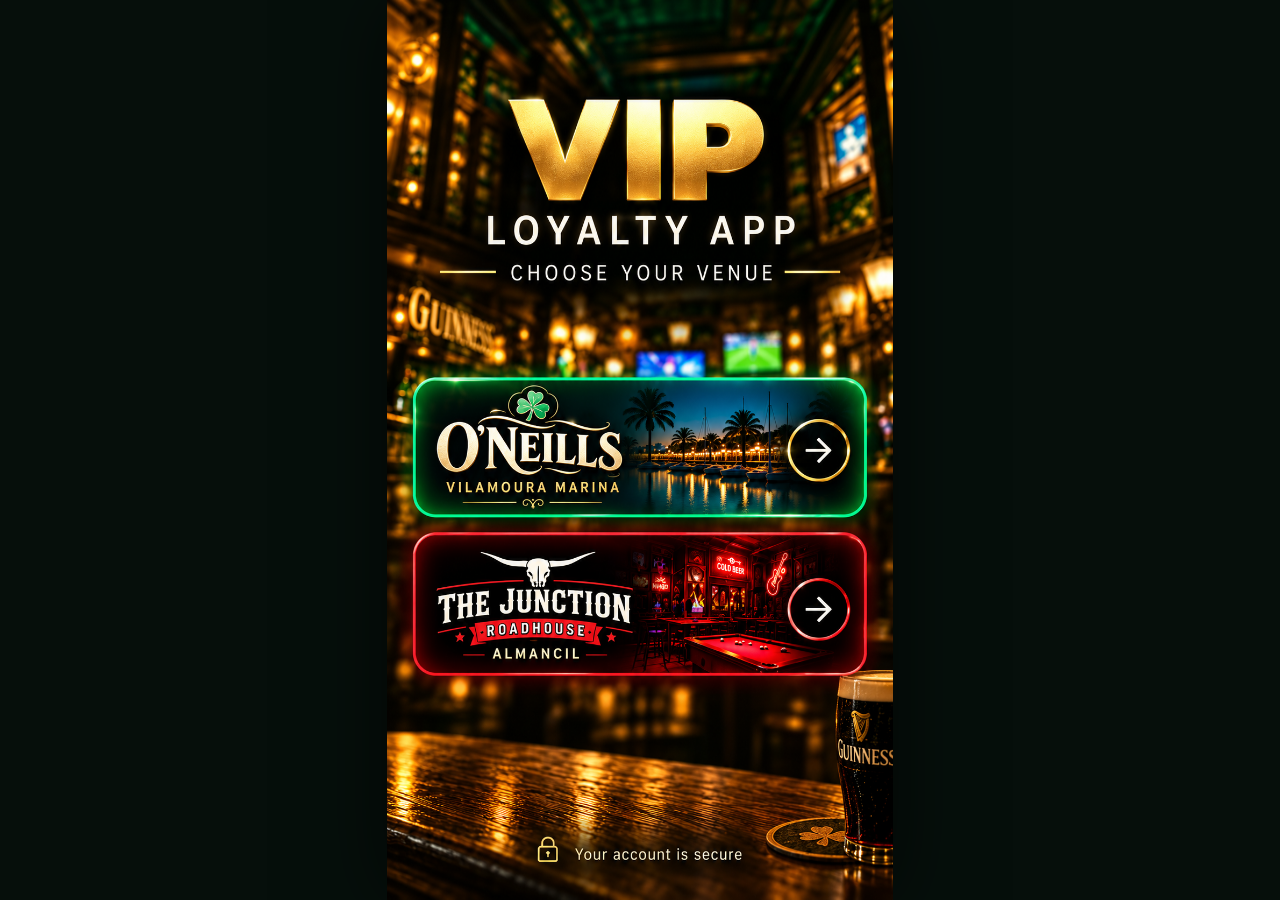
<file: index.html>
<!doctype html>
<html lang="en">
<head>
  <meta charset="utf-8" />
  <meta name="viewport" content="width=device-width, initial-scale=1, viewport-fit=cover" />
  <meta name="theme-color" content="#07130d" />
  <meta name="description" content="VIP Loyalty App for O'Neills Vilamoura Marina and The Junction Roadhouse Almancil." />
  <title>VIP Loyalty App | O'Neills & The Junction</title>
  <link rel="stylesheet" href="styles.css" />
  <script src="app.js" defer></script>
  <script src="admin-access.js" defer></script>
  <link rel="manifest" href="/manifest.webmanifest">
<link rel="apple-touch-icon" href="/icons/vip-180.png">
<script src="/vip-install.js" defer></script>
<script src="/android-screen-fix.js" defer></script>
</head>
<body>
  <main id="app">
    <!-- Existing, approved home graphic. Two REAL clickable buttons overlay the printed artwork. -->
    <section class="home-screen" id="home-screen" aria-label="Choose your venue">
      <div class="home-artwork">
        <img src="assets/vip-home.png" alt="VIP Loyalty App. Choose your venue." draggable="false" />
        <button class="venue-hitarea venue-oneills" type="button" data-venue="oneills" aria-label="O'Neills, Vilamoura Marina"></button>
        <button class="venue-hitarea venue-junction" type="button" data-venue="junction" aria-label="The Junction Roadhouse, Almancil"></button>
      </div>
    </section>

    <!-- Each venue gets its OWN background, exact logo and accent colour. -->
    <section class="login-screen is-hidden" id="login-screen" aria-label="Member login">
      <div class="login-content">
        <button id="back-button" type="button" class="back-button" aria-label="Back to venue selection"><span aria-hidden="true">←</span> Choose venue</button>
        <header class="brand-header">
          <img class="venue-logo" id="venue-logo" src="assets/oneills-logo.png" alt="O'Neills Vilamoura Marina logo" />
          <p class="brand-eyebrow">VIP LOYALTY APP</p>
        </header>
        <section class="login-panel" aria-labelledby="login-title">
          <h1 id="login-title">Member Login</h1>
          <p class="login-intro">Enter your membership number and 4-digit PIN.</p>
          <form id="login-form" novalidate>
            <label for="member-number">Member number</label>
            <div class="field-shell"><span class="field-icon" aria-hidden="true"><svg viewBox="0 0 24 24" width="20" height="20" fill="none" stroke="currentColor" stroke-width="1.8" stroke-linecap="round" stroke-linejoin="round"><circle cx="12" cy="8" r="4"/><path d="M4 21v-2a8 8 0 0 1 16 0v2"/></svg></span><input id="member-number" type="text" placeholder="e.g. ON-0001" required autocapitalize="characters" maxlength="20" autocomplete="username" spellcheck="false" /></div>
            <label for="pin">4-digit PIN</label>
            <div class="field-shell"><span class="field-icon" aria-hidden="true"><svg viewBox="0 0 24 24" width="20" height="20" fill="none" stroke="currentColor" stroke-width="1.8" stroke-linecap="round" stroke-linejoin="round"><rect x="4" y="10" width="16" height="11" rx="2"/><path d="M8 10V7a4 4 0 0 1 8 0v3"/></svg></span><input id="pin" type="password" inputmode="numeric" pattern="[0-9]{4}" maxlength="4" placeholder="••••" required autocomplete="current-password" /><button type="button" class="pin-toggle" id="pin-toggle" aria-label="Show PIN" aria-pressed="false">Show</button></div>
            <button id="login-button" class="login-button" type="submit">LOG IN <span aria-hidden="true">→</span></button>
          </form>
          <button id="forgot-pin" type="button" class="forgot-pin">Forgot your PIN?</button>
          <p id="status-message" class="status-message" role="status" aria-live="polite">Design preview only. Secure login will be connected to Supabase next.</p>
        </section>
        <footer class="login-footer"><span class="footer-lock" aria-hidden="true"><svg viewBox="0 0 24 24" width="16" height="16" fill="none" stroke="currentColor" stroke-width="1.7" stroke-linecap="round" stroke-linejoin="round"><rect x="5" y="10" width="14" height="11" rx="2"/><path d="M8 10V7a4 4 0 0 1 8 0v3"/></svg></span> Your membership is private and secure</footer>
      </div>
    </section>
  </main>
</body>
</html>
</file>
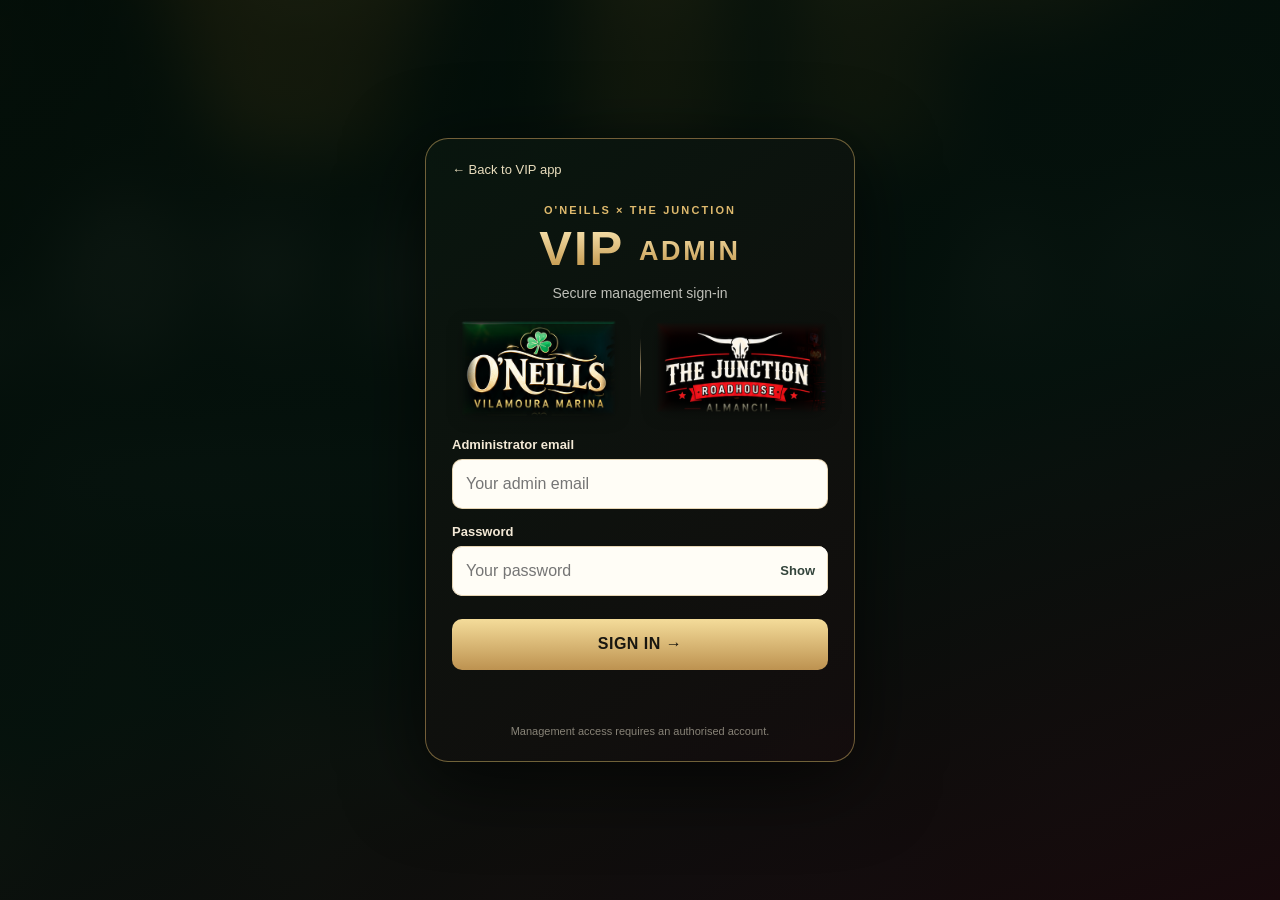
<file: admin.html>
<!doctype html>
<html lang="en">
<head>
  <meta charset="utf-8">
  <meta name="viewport" content="width=device-width, initial-scale=1, viewport-fit=cover">
  <meta name="theme-color" content="#0d120e">
  <meta name="robots" content="noindex, nofollow">
  <title>Administrator Sign In | VIP Loyalty App</title>
  <link rel="stylesheet" href="admin.css">
  <script src="admin.js" defer></script>
</head>
<body>
  <main class="admin-page">
    <div class="admin-card">
      <a class="back-link" href="/">← Back to VIP app</a>
      <p class="eyebrow">O'NEILLS × THE JUNCTION</p>
      <h1>VIP <span>ADMIN</span></h1>
      <p class="subtitle">Secure management sign-in</p>
      <div class="venue-brands" aria-label="O'Neills and The Junction">
        <img src="assets/oneills-logo.png" alt="O'Neills Vilamoura Marina logo">
        <span aria-hidden="true"></span>
        <img src="assets/junction-logo.png" alt="The Junction Roadhouse logo">
      </div>
      <form id="admin-login-form" novalidate>
        <label for="admin-email">Administrator email</label>
        <input id="admin-email" type="email" autocomplete="username" inputmode="email" required maxlength="254" placeholder="Your admin email">
        <label for="admin-password">Password</label>
        <div class="password-row">
          <input id="admin-password" type="password" autocomplete="current-password" required placeholder="Your password">
          <button id="show-password" type="button" aria-pressed="false">Show</button>
        </div>
        <button id="admin-submit" class="primary-button" type="submit">SIGN IN →</button>
      </form>
      <p class="message" id="admin-message" role="status" aria-live="polite"></p>
      <section id="login-success" hidden aria-labelledby="success-title">
        <h2 id="success-title">Access verified</h2>
        <p id="success-detail">Your administrator account is authenticated.</p>
        <p class="next-step">The management dashboard is the next build step.</p>
        <a class="return-link" href="/">Return to VIP app</a>
      </section>
      <p class="footer">Management access requires an authorised account.</p>
    </div>
  </main>
</body>
</html>
</file>
<file: styles.css>
/* VIP Loyalty App — Step 1. Real venue selection buttons + two branded login screens. */
:root { font-family: Arial, Helvetica, sans-serif; color: #f7f4ea; background: #07100a; -webkit-font-smoothing: antialiased; }
* { box-sizing: border-box; }
html,body { margin: 0; min-height: 100%; }
body { min-height: 100svh; }
button,input { font: inherit; }
button { cursor: pointer; }
.is-hidden { display: none !important; }
/* Home art scales as a single piece; click areas remain aligned at every width. */
.home-screen { min-height: 100svh; display: flex; justify-content: center; background: #060f0b; }
.home-artwork { position: relative; width: min(100%,530px); line-height: 0; box-shadow: 0 0 80px #0009; }
.home-artwork > img { display: block; width: 100%; height: auto; user-select: none; }
.venue-hitarea { position: absolute; z-index: 2; left: 5.1%; width: 89.2%; border: 2px solid transparent; background: transparent; border-radius: 25px; -webkit-tap-highlight-color: transparent; }
.venue-oneills { top: 41.4%; height: 15.4%; }
.venue-junction { top: 58.3%; height: 15.6%; }
.venue-oneills:hover { box-shadow: 0 0 25px #1aff8888; }
.venue-junction:hover { box-shadow: 0 0 25px #ff405888; }
.venue-hitarea:focus-visible { outline: 3px solid white; outline-offset: -3px; }
/* Full-screen venue login backgrounds use the matching approved branding. */
.login-screen { --accent: #eac978; --tint: 10,23,15; position: relative; isolation: isolate; display:flex; justify-content:center; min-height:100svh; padding: 0 0 env(safe-area-inset-bottom,0); overflow:hidden; background:#09120e; }
.login-screen::before { content:""; position:absolute; inset:0; z-index:-2; background: center center / cover no-repeat url('assets/oneills-login-bg.jpg'); }
.login-screen::after { content:""; position:absolute; inset:0; z-index:-1; background:linear-gradient(180deg,#02080777 0%,#07140caa 36%,#06100df5 78%,#010704 100%); }
.login-screen.junction-theme { --accent: #ff4b50; --tint: 31,5,8; background:#1a080c; }
.login-screen.junction-theme::before { background-image:url('assets/junction-login-bg.jpg'); }
.login-screen.junction-theme::after { background:linear-gradient(180deg,#16040877 0%,#210408d4 35%,#110608f5 80%,#050304 100%); }
.login-content { width:min(100%,480px); min-height:100svh; display:flex; flex-direction:column; align-items:stretch; padding:calc(20px + env(safe-area-inset-top,0px)) 24px calc(22px + env(safe-area-inset-bottom,0px)); }
.back-button { align-self:flex-start; color:#fff3dc; border:1px solid #ffffff33; background:#03060366; padding:10px 13px; border-radius:50px; font-size:14px; font-weight:600; }
.back-button:hover { border-color:var(--accent); }
.brand-header { margin: clamp(12px,3vh,30px) auto clamp(12px,3vh,28px); text-align:center; width:100%; }
.venue-logo { width:100%; height:auto; max-height:clamp(175px,28vh,255px); object-fit:contain; filter:drop-shadow(0 9px 20px #000b); }
.brand-eyebrow { margin:-3px 0 0; font-size:12px; font-weight:800; letter-spacing:.24em; color:var(--accent); text-shadow:0 2px 6px #000b; }
.login-panel { width:100%; border:1px solid #eac97855; background:#06120dda; padding:24px 20px 16px; border-radius:19px; box-shadow:0 20px 50px #0008; backdrop-filter:blur(9px); }
.junction-theme .login-panel { border-color:#ff4b5066; background:#16070ce5; }
.login-panel h1 { font-size:clamp(25px,6vw,31px); margin:0 0 6px; color:#fff; text-align:center; }
.login-intro { margin:0 0 24px; font-size:13px; color:#e6e3dacc; text-align:center; line-height:1.45; }
label { display:block; color:#f5eee5; font-size:13px; margin:15px 0 8px; font-weight:700; }
.field-shell { display:flex; align-items:center; background:#fffcf4; border:1px solid #e7dabc; border-radius:10px; overflow:hidden; height:52px; }
.field-shell:focus-within { outline:3px solid var(--accent); outline-offset:2px; }
.field-icon { display:flex; align-items:center; justify-content:center; width:43px; text-align:center; font-size:24px; color:#8c7a5c; flex-shrink:0; }
.field-shell input { min-width:0; flex:1; border:0; outline:0; height:100%; padding:10px 10px 10px 0; background:transparent; color:#161614; font-size:17px; }
.field-shell input::placeholder { color:#7a7974; }
.pin-toggle { border:0; background:transparent; color:#3c4e46; font-weight:700; padding:12px; font-size:13px; }
.login-button { width:100%; border:0; border-radius:10px; background:linear-gradient(#f9e19c,#c7a15c); color:#19140d; font-size:18px; font-weight:900; padding:15px 20px; margin:24px 0 12px; box-shadow:0 5px 18px #e9c96a22; display:flex; justify-content:center; align-items:center; gap:16px; }
.login-button:hover { filter:brightness(1.08); }
.login-button:focus-visible,.pin-toggle:focus-visible,.back-button:focus-visible,.forgot-pin:focus-visible { outline:3px solid white; outline-offset:3px; }
.junction-theme .login-button { background:linear-gradient(#fa6267,#ca1b29); color:white; box-shadow:0 5px 18px #ff374433; }
.forgot-pin { display:block; width:max-content; margin:0 auto; background:transparent; border:0; border-bottom:1px solid var(--accent); padding:6px 0 2px; color:var(--accent); font-size:13px; }
.status-message { color:#c3c5bd; font-size:12px; text-align:center; line-height:1.45; margin:14px 0 0; }
.login-footer { text-align:center; color:#e7e5dcc2; margin:auto 0 0; padding-top:24px; font-size:12px; }
.login-footer .footer-lock {display:inline-flex; align-items:center; vertical-align:middle; margin-right:5px; color:var(--accent); }
@media (min-width:540px) { .home-screen {align-items:center;} .home-artwork { width:min(530px,56.25svh); } }
@media (max-height:710px) { .login-content { padding-top:12px; } .brand-header{margin:8px auto;} .venue-logo { max-height:145px; } .login-panel { padding-top:15px;} .login-intro {margin-bottom:11px;} label {margin-top:10px;} .login-button{margin-top:14px;} }
</file>
<file: admin.css>
:root {font-family:Arial,Helvetica,sans-serif;color:#f8f2e6;background:#07100b;-webkit-font-smoothing:antialiased}
*{box-sizing:border-box}
html,body{margin:0;min-height:100%}
button,input{font:inherit}
.admin-page{min-height:100svh;display:grid;place-items:center;padding:28px 16px;background:linear-gradient(160deg,#04100ac9 0%,#05120df5 55%,#18090c 100%),url('assets/oneills-login-bg.jpg') center/cover fixed}
.admin-card{width:min(100%,430px);padding:22px 26px 24px;background:linear-gradient(145deg,#09160feF,#140d0eee);border:1px solid #d6af6580;border-radius:23px;box-shadow:0 18px 80px #000a;text-align:center}
.back-link{display:block;width:max-content;color:#e9ddbd;text-decoration:none;font-size:13px;line-height:1.4;margin:0 0 24px}
.eyebrow{font-size:11px;letter-spacing:.19em;font-weight:700;color:#deb96d;margin:0 0 6px}
h1{font-size:clamp(34px,9vw,49px);line-height:1.1;letter-spacing:.04em;margin:0;background:linear-gradient(#ffedbc,#ba8b3b);color:transparent;background-clip:text;-webkit-background-clip:text}
h1 span{font-size:.55em;vertical-align:middle;letter-spacing:.1em}
.subtitle{margin:9px 0 18px;font-size:14px;color:#efede5c9}
.venue-brands{display:grid;grid-template-columns:1fr 1px 1fr;align-items:center;gap:14px;min-height:90px;margin:6px 0 20px}
.venue-brands img{display:block;width:100%;max-height:98px;object-fit:contain;filter:drop-shadow(0 3px 8px #0009)}
.venue-brands span{height:60px;background:linear-gradient(transparent,#d9bb88aa,transparent)}
label{display:block;text-align:left;font-size:13px;font-weight:bold;color:#f3e9d6;margin:15px 0 7px}
input{display:block;width:100%;min-height:50px;padding:12px 13px;border-radius:10px;border:1px solid #d6bb8999;background:#fffdf6;color:#171a18;font-size:16px;outline:none}
input:focus-visible{outline:3px solid #e4bc72;outline-offset:2px}
.password-row{display:flex;border-radius:10px;overflow:hidden;background:#fffdf6}
.password-row input{border-radius:10px 0 0 10px;min-width:0;border-right:0;flex:1}
.password-row button{border:1px solid #d6bb8999;border-left:0;background:#fffdf6;color:#33443b;font-size:13px;font-weight:700;padding:0 12px}
.primary-button{width:100%;min-height:51px;border:0;border-radius:10px;background:linear-gradient(#f4dc9a,#bd9250);color:#181610;font-size:16px;font-weight:900;letter-spacing:.03em;margin:23px 0 0;cursor:pointer}
.primary-button:disabled{opacity:.65;cursor:wait}
button:focus-visible,a:focus-visible{outline:3px solid white;outline-offset:3px}
.message{font-size:13px;line-height:1.5;min-height:19px;color:#f0dfb8;margin:14px 0 0}
#login-success{border:1px solid #c9a46880;border-radius:12px;padding:16px 12px;margin-top:16px;background:#182a1a}
#login-success h2{font-size:21px;margin:0 0 6px;color:#f4d188}
#login-success p{font-size:13px;line-height:1.4}
.return-link{display:inline-block;color:#f3d38f;margin:8px 0 0}
.footer{font-size:11px;color:#cec8b6a0;margin:22px 0 0}
@media(max-height:680px){.admin-page{padding:10px}.admin-card{padding:15px 20px}.back-link{margin-bottom:8px}.venue-brands{margin:2px 0;min-height:60px}.venue-brands img{max-height:65px}label{margin-top:9px}.primary-button{margin-top:13px}}
</file>
